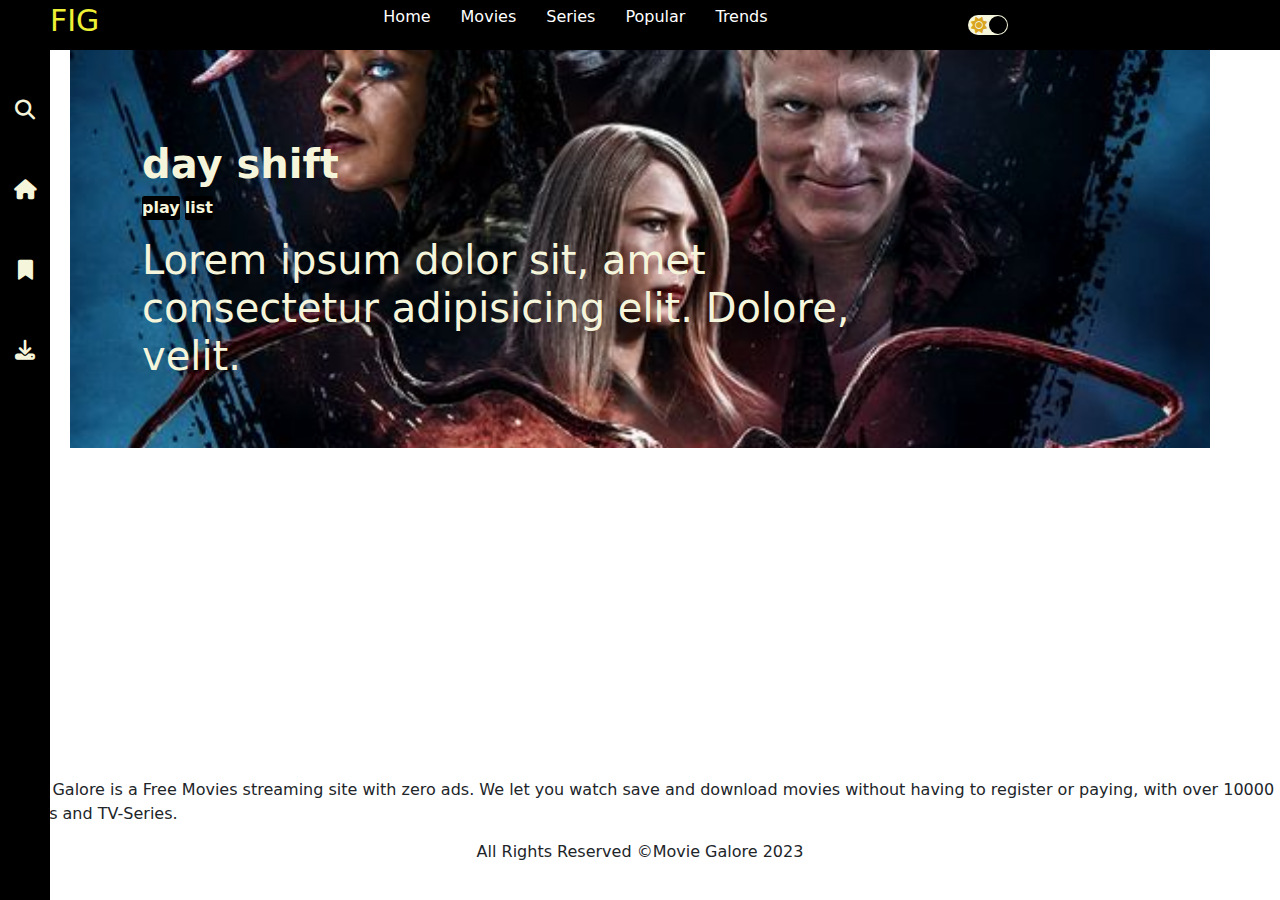
<file: index.html>
<!DOCTYPE html>
<html lang="en">
<head>
    <meta charset="UTF-8">
    <meta http-equiv="X-UA-Compatible" content="IE=edge">
    <meta name="viewport" content="width=device-width, initial-scale=1.0">
    <title>Movie galore</title>
    <link rel="stylesheet" href="/CSS/bootstrap.min.css">
    <link rel="stylesheet" href="/main.css">
    <link rel="stylesheet" href="https://cdnjs.cloudflare.com/ajax/libs/font-awesome/6.3.0/css/all.min.css">
</head>
<body>
  <div class="navbbar">
    <div class="navbbar-container">
     <div class="logo-container"><h1 class="logo">FIG</h1></div>
     <div class="menu-container">
       <ul class="menu-list">
        <a href=""><li class="menu-list-item">Home</li></a>
        <a href="/watchingpage.html"><li class="menu-list-item">Movies</li></a>
        <a href=""><li class="menu-list-item">Series</li></a>
        <a href=""><li class="menu-list-item">Popular</li></a>
        <a href=""><li class="menu-list-item">Trends</li></a>
       </ul>
     </div>
 
     <div class="profile-container">
       <div class="toggle">
         <i class="fas fa-sun moon-icon"></i>
         <i class="fas fa-moon moon-icon"></i>
         <div class="toggle-ball"></div>
       </div>
     </div>
 
    </div>
   </div>
   <div class="sidebar">
    <a href=""> <i class=" left-icons fa-solid fa-magnifying-glass"></i></a>
    <a href=""> <i class="left-icons fa-solid fa-house"></i></a>
    <a href=""> <i class="left-icons fa-solid fa-bookmark"></i></a>
    <a href=""> <i class="left-icons fa-solid fa-download"></i></a>
   </div>
   <div class="container">
     <div class="content-container">
       <h1 class="c-desc">day shift</h1>
       <div class="buttons">
         <button class="b-button">play</button>
         <button class="b-button">list</button>
       </div>
       <div class="b-desc">
         <h1>Lorem ipsum dolor sit, amet consectetur adipisicing elit. Dolore, velit.</h1>
       </div>
     </div>
   </div>

   
	<h1></h1>
	<iframe width="560" height="315" src="" frameborder="0" allowfullscreen></iframe>


  <footer>
    <p>Movie Galore is a Free Movies streaming site with zero ads. We let you watch save and download movies without having to register or paying, with over 10000 movies and TV-Series.</p>

    <h6>All Rights Reserved &COPY;Movie Galore 2023</h6>
  </footer>





      <script src="https://cdn.jsdelivr.net/npm/bootstrap@5.3.0-alpha1/dist/js/bootstrap.bundle.min.js"></script>

</body>
</html>
</file>
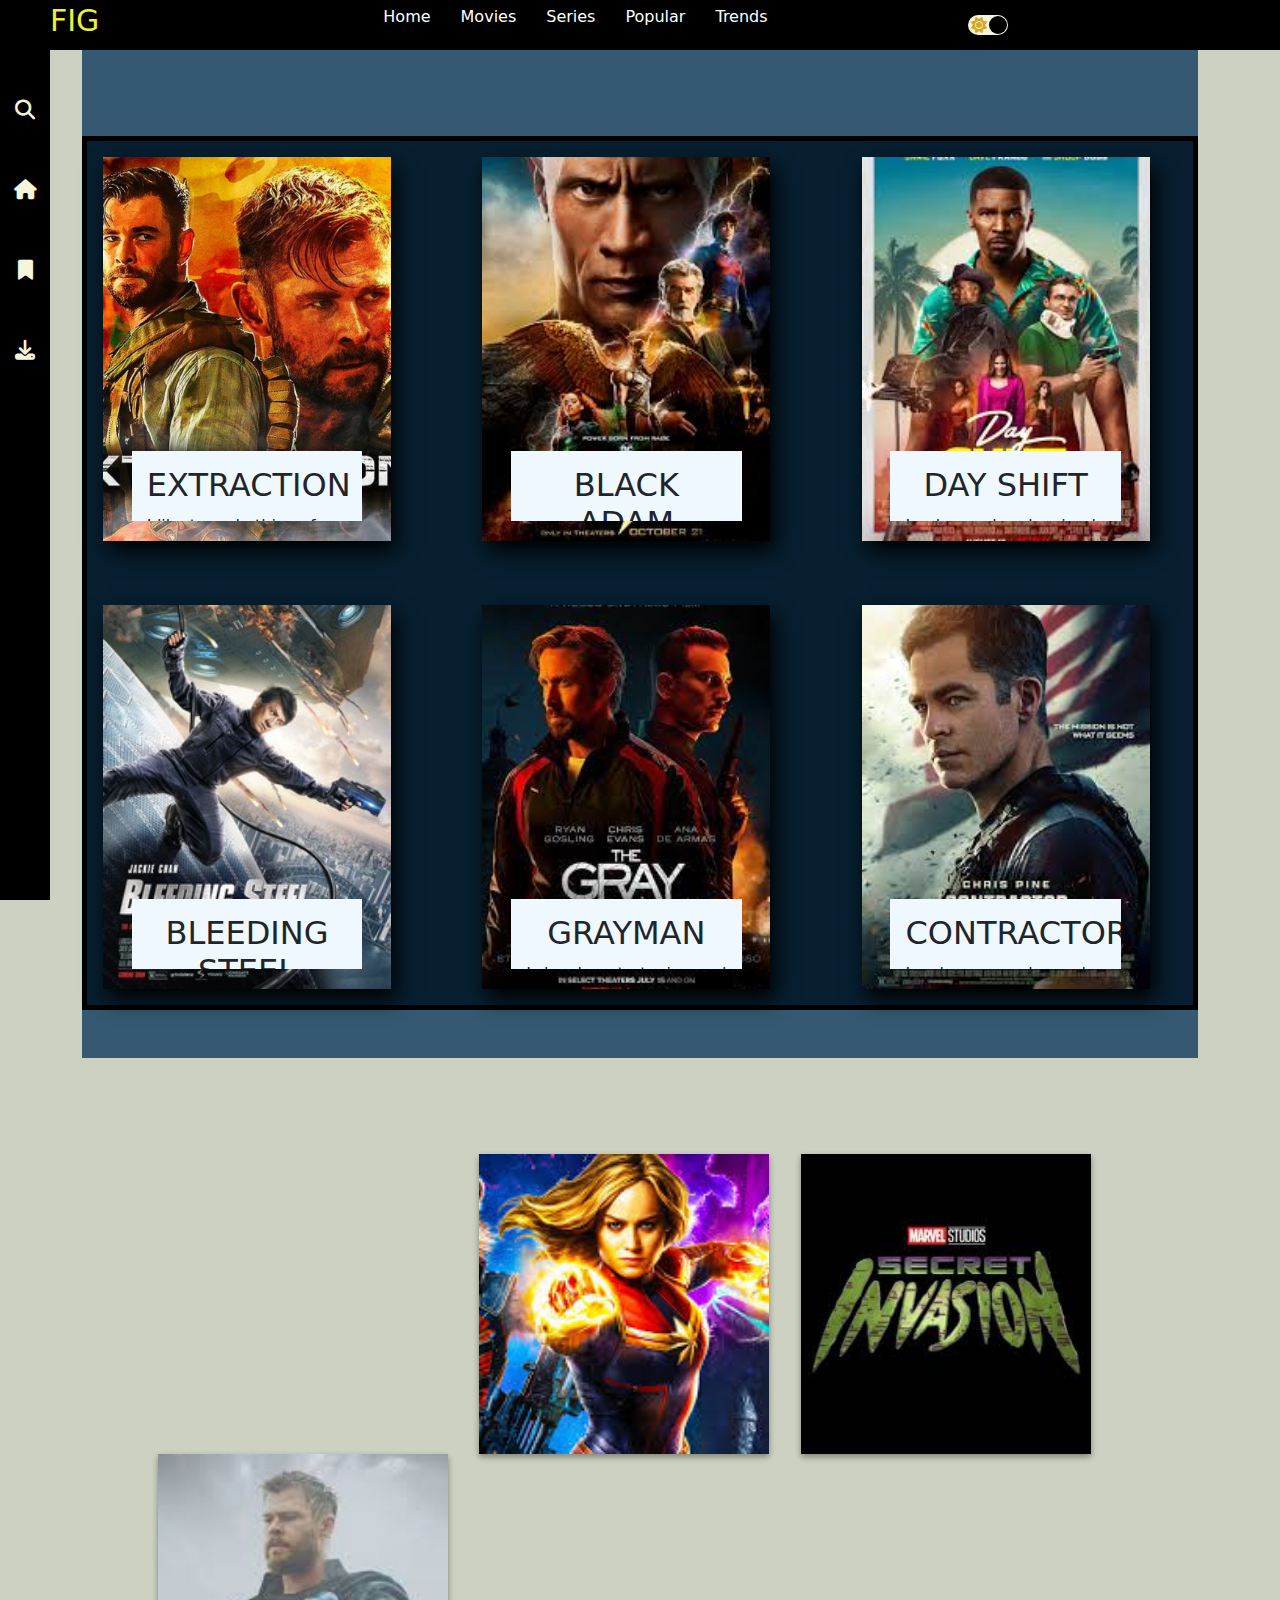
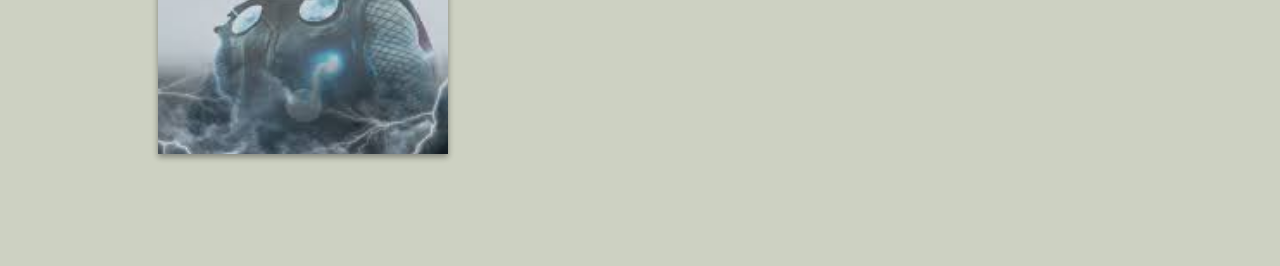
<file: watchingpage.html>
<!DOCTYPE html>
<html lang="en">
<head>
    <meta charset="UTF-8">
    <meta http-equiv="X-UA-Compatible" content="IE=edge">
    <meta name="viewport" content="width=device-width, initial-scale=1.0">
    <title>Watch</title>
    <link rel="stylesheet" href="/CSS/bootstrap.min.css">
    <link rel="stylesheet" href="/main.css">
    <link rel="stylesheet" href="/CSS/watch.css">
    <link rel="stylesheet" href="https://cdnjs.cloudflare.com/ajax/libs/font-awesome/6.3.0/css/all.min.css">
</head>
<body>
    <div class="navbbar">
        <div class="navbbar-container">
         <div class="logo-container"><h1 class="logo">FIG</h1></div>
         <div class="menu-container">
           <ul class="menu-list">
            <a href="/index.html"><li class="menu-list-item">Home</li></a>
            <a href="/watchingpage.html"><li class="menu-list-item">Movies</li></a>
            <a href=""><li class="menu-list-item">Series</li></a>
            <a href=""><li class="menu-list-item">Popular</li></a>
            <a href=""><li class="menu-list-item">Trends</li></a>
           </ul>
         </div>
     
         <div class="profile-container">
           <div class="toggle">
             <i class="fas fa-sun moon-icon"></i>
             <i class="fas fa-moon moon-icon"></i>
             <div class="toggle-ball"></div>
           </div>
         </div>
     
        </div>
       </div>
       <div class="sidebar">
        <a href=""> <i class=" left-icons fa-solid fa-magnifying-glass"></i></a>
        <a href=""> <i class="left-icons fa-solid fa-house"></i></a>
        <a href=""> <i class="left-icons fa-solid fa-bookmark"></i></a>
        <a href=""> <i class="left-icons fa-solid fa-download"></i></a>
       </div>

 <section class="project py-5" id="project">
        <div class="container-lg">
          <div class="project-title text-center">
    
          </div>
          <div class="project-content text-center">
           
          </div>
     <section class="skill py-5" id="skill">
            <div class="skill-title text-center">
              <h1></h1>
             </div>
            <div class="con container-lg">
            <div class="box">
              <div class="box-img">
                 <img src="/assets/Extraction-2-Release-Date-1024x512.jpg" alt="">
              </div>
              <div class="intro">
               <h3>EXTRACTION</h3>
               <p>I like to code things from scratch and enjoy bringing ideas to life in the browser.</p>
                
              </div>
            </div>
            <div class="box">
              <div class="box-img">
                 <img src="/assets/Black Adam.jfif" alt="">
              </div>
              <div class="intro">
               <h3>BLACK ADAM</h3>
               <p>I do awesome work in connecting brands to potential customers through search engine optimization and social media.</p>
              </div>
            </div>
            <div class="box">
              <div class="box-img">
                 <img src="/assets/Day shift.jfif" alt="">
              </div>
              <div class="intro">
               <h3>DAY SHIFT</h3>
               <p>I value and make simple content structure and clean designs and thoughtful interactions.</p>
              </div>
            </div>
            <div class="box">
              <div class="box-img">
                 <img src="/assets/BleedingSteel_Poster.jpg" alt="">
              </div>
              <div class="intro">
               <h3>BLEEDING STEEL</h3>
               <p>I manage footage graphics and special effects on all types of videos and film</p>
              </div>
            </div>
            <div class="box">
              <div class="box-img">
                 <img src="/assets/grayman.jfif" alt="">
              </div>
              <div class="intro">
               <h3>GRAYMAN</h3>
               <p>I develop strategies and grow social presence of different brands in social media platforms.</p>
              </div>
            </div>
            <div class="box">
              <div class="box-img">
                 <img src="/assets/Contractor.jfif" alt="">
              </div>
              <div class="intro">
               <h3>CONTRACTOR</h3>
               <p>I love and value designing interactive,attractive and responsive website designs</p>
              </div>
            </div>
            </div>
     </section>
          <div class="project-done">
           <div class="container-fluid">
            <div class="project-wrapper">
              <div class="project-card">
  
             
                <div class="project-cont ">
                  
      
                </div>
              
              </div>
              <div class="project-card">
                <img src="/assets/15.jpg" alt="" height="300rem" width="290rem">
                <div class="project-cont ">
                
                </div>
              </div>
              <div class="project-card">
                <img src="/assets/16.jpg" alt="" height="300rem" width="290rem">
                <div class="project-cont">
       
                </div>
              </div>
              <div class="project-card">
                <img src="/assets/18.jpg" alt="" height="300rem" width="290rem">
                <div class="project-cont">
   
                </div>
              </div>
             </div>
           </div>
              
          
         
          </div>
        </div>
       
  </section>
    
    
</body>
</html>
</file>
<file: main.css>
*{
    margin: 0;
    padding: 0;
    font-family: Arial, Helvetica,;
}
.navbbar{
    height: 50px;
    width: 100%;
    background-color: black;
    position: fixed;
    z-index: 1;
}
.navbbar-container{
    display: flex;
    align-items: center;
    padding: 0 50px;
    height: 100%;
    color: white;
}
.menu-container{
    flex: 6;
}
.menu-list{
    display: flex;
    list-style: none;
    justify-content: center;
}
.menu-list a{
    text-decoration: none;
    color: #fff;
}
.menu-list-item{
    margin-right: 30px;
}
.logo-container{
    flex: 1;
}
.logo{
    font-size: 30px;
    color: #edf034;
}
.profile-container{
    flex: 2;
    justify-content: center;
}
.toggle{
    width: 40px;
    height: 20px;
    border-radius: 50px;
    background-color: beige;
    display: flex;
    align-items: center;
    justify-content: space-around;
    position: relative;
}
.moon-icon{
    color: goldenrod;
}
.toggle-ball{
    width: 18px;
    height: 18px;
    background-color: black;
    position: absolute;
    right: 1px;
    border-radius: 50%;
    cursor: pointer;
}

.sidebar{
    width: 50px;
    height: 100%;
    background-color: black;
    position: fixed;
    top: 0;
    display: flex;
    flex-direction: column;
    align-items: center;
    padding-top: 100px;
    z-index: 1;
}
.left-icons{
    color: beige;
    font-size: 20px;
    margin-bottom: 60px;
}
.container{
    background-color: rgb(50 ,50 ,50 ,50);
    height: calc(100vh - 50px);
    color: beige;
}
.content-container{
    margin-left: 50px;
}
.container{
    background-image: url(/assets/venom.jpg);
    background-size: cover;
    background-position: center center;
    color: beige;
    object-fit: cover;
    height: 448px;
}
.content-container{
    margin-left: 60px;
    padding-top: 140px;
    height: 190px;
}
.b-desc{
    width: 45rem;
    line-height: 1.3;
    padding-top: 1rem;
    font-size: 0.8rem;
    height: 180px;
}
.b-button{
    color: beige;
    outline: none;
    border: none;
    font-weight: 700;
    padding: 0 ,2rem;
    border-radius: 0.2vw;
    background-color: black;
 cursor: pointer;   
}
.c-desc{
    color: beige;
    font-weight: bold;
}

h6{
    text-align: center;
}
</file>
<file: CSS/watch.css>
*{
    padding: 0;
    margin: 0;
    box-sizing: border-box;
    object-fit: cover;
    
}

body{
    
    overflow-x: hidden;
    background-color:#071f30 !important;
}

#project{
    width: 100%;
}

/* start about area */
.about{
    background-color: rgb(205, 209, 194);
}
.first{
    padding-top: 1rem;
}
.about-title{
    font-family:'cursive';
    padding-top: 2rem;
} 
.profile{
    background-color: rgb(37, 39, 38);
}
.img-fluid{
    width: 100%;
    transform: rotate(4deg);
    padding-top: 1rem;
}
@media (max-width:768px){
    .letter .char6,
    .letter .char7,
    .letter .char8,
    .letter .char9,
    .letter .char10,
    .letter .char11 {

     font-size: 2rem;
    }
}
.text-uppercase{
    position: relative;
    font-size: 5rem;
    font-weight: 600;
    color: #071f30;
}
.text-uppercase::before{
    content: '';
    display: block;
    width: 120px;
    height: 6px;
    position: absolute;
    background-color: #071f30;
    /* top: 50%; */
    left: 0;
}
.text-uppercase::after{
    content: '';
    display: block;
    width: 120px;
    height: 6px;
    position: absolute;
    background-color: #071f30;     
    /* top: 50%; */
    right: 0;
}
.about-greet{
    margin-left: 3rem;
}
.about-name{
    margin-left: 3rem;
}
.about-info{
    font-size: 1.4rem;
    padding-top: 2.6rem;
}
.greet{
    text-transform: uppercase;
    font-family:'cursive';
    font-size: 2rem;
    color: black;
}
.text-name{
    font-family:'Good Vibes';
    font-size: 2rem;
}

/* end about area */



/* start skill area */
 .skill{
    background-color: #355972; 
 }
 .skill-title{
    color: aliceblue;

 }
 .skill-title h3{
    font-size: 2rem;

 }
 .skill-title h1{
    font-family: cursive; 
    font-size: 3rem;
    padding-top: 2rem;
 }
.con{
    display: grid;
    grid-template-columns: repeat(3 ,1fr);
    grid-gap: 4rem;
    justify-content: center;
    align-items: center;
    background-color: #071f30;
    padding: 1rem;  
    border: solid 5px black;
}
.box{
    position: relative;
    width: 18rem;
    height: 24rem;
    background-color: black;
    box-shadow: 5px 10px 20px black;
}
.box .box-img{
    position: absolute;
    top: 0;
    left: 0;
    width: 100%;
    height: 100%;
}
.box .box-img img{
    position: absolute;
    top: 0;
    left: 0;
    width: 100%;
    height: 100%;
    object-fit: cover;
    transition: 0.5s;
}
.box .intro{
    position: absolute;
    bottom: 20px;
    left: 10%;
    width: 80%;
    height: 70px;
    background-color: aliceblue;
    overflow: hidden;
    transition: 0.5s;
    padding: 15px;
    box-sizing: border-box;
}
.box:hover .intro{
    width: 100%;
    height: 60%;
    bottom: 0;
    left: 0;
}
.box .intro h3{
    margin: 0;
    padding: 0;
    font-size: 2rem;
    text-align: center;
}
.box .intro p{
    margin: 10px 0 0;
    padding: 0;
    transition: 0.5s;
    line-height: 1.5rem;
    text-align: justify;
}
.box:hover intro p{
    opacity: 1;
    transition-delay: 0.5s;
}



.box:hover img{
transform: scale(1) rotate(2deg);
}

@media screen and (max-width:800px){
    .con{
        grid-template-columns: repeat(2,1fr);
        padding: 2rem 50px;
        justify-content: center;
        align-items: center;
        width: 100%;
    }
}
@media screen and (max-width:728px){
    .con{
        grid-template-columns:1fr;
        width: 100%;
        padding: 2rem 70px;

    }
    .box{

        justify-content: center;
        text-align:center;
        align-items: center;
        padding-inline: calc(50%);
    }
}

/* end skill area */

/* start project area */

.project-title h2{
    font-family: 'good vibes'; 
    font-size: 3rem;
}
.project-content p{
    font-size: 1.2rem;

}
.project-content p:before{
    content: '';
    position: absolute;
    justify-content: center;
    align-items: center;
    width: 52%;
    height: 5px;
    background-color: #071f30;
    transition: all ease 1.5s;
    margin-top:6rem ;
}

/* project media query */
@media screen and (max-width:700px){
    .project-content p:before{
        margin-top: 7rem;
        justify-content: center;
        align-items: center;
        text-align: center;
        
    }
}


/* project media query */
#project{
    background-color: rgb(205, 209, 194);
}
.project-done{
    justify-content: center;
    align-items: center;

}
.project-card img{
    box-shadow: rgba(0, 0, 0, 0.16) 0px 3px 6px, rgba(0, 0, 0, 0.23) 0px 3px 6px;
}
.project-wrapper{
    display: grid;
    grid-template-columns: repeat(3,1fr);
    justify-content: center;
    align-items: center;
    padding: 4rem;
    padding-top: 6rem;
}
.project-card .project-cont .btn{
    background-color: #ffffff;
    color: rgb(0, 0, 0);
    font-weight: bold;
    cursor: pointer;
    transition: 0.5s ease-in-out;
}
.project-card .project-cont .btn:hover{
    color: #d80d;
    padding-left: 21px;
    transition: all 0.5s ease;
}

/* project mEDIA QUERY */

@media screen and (max-width:800px){
    .project-wrapper{
        grid-template-columns: repeat(2,1fr);
        padding: 2rem 50px;
        justify-content: center;
        align-items: center;
        width: 100%;
    }  
   
}
@media screen and (max-width:728px){
    .project-wrapper{
        grid-template-columns:1fr;
        width: 100%;
        padding: 2rem 70px;
    }
}

/* END PROJECT MEDIA query */
</file>
